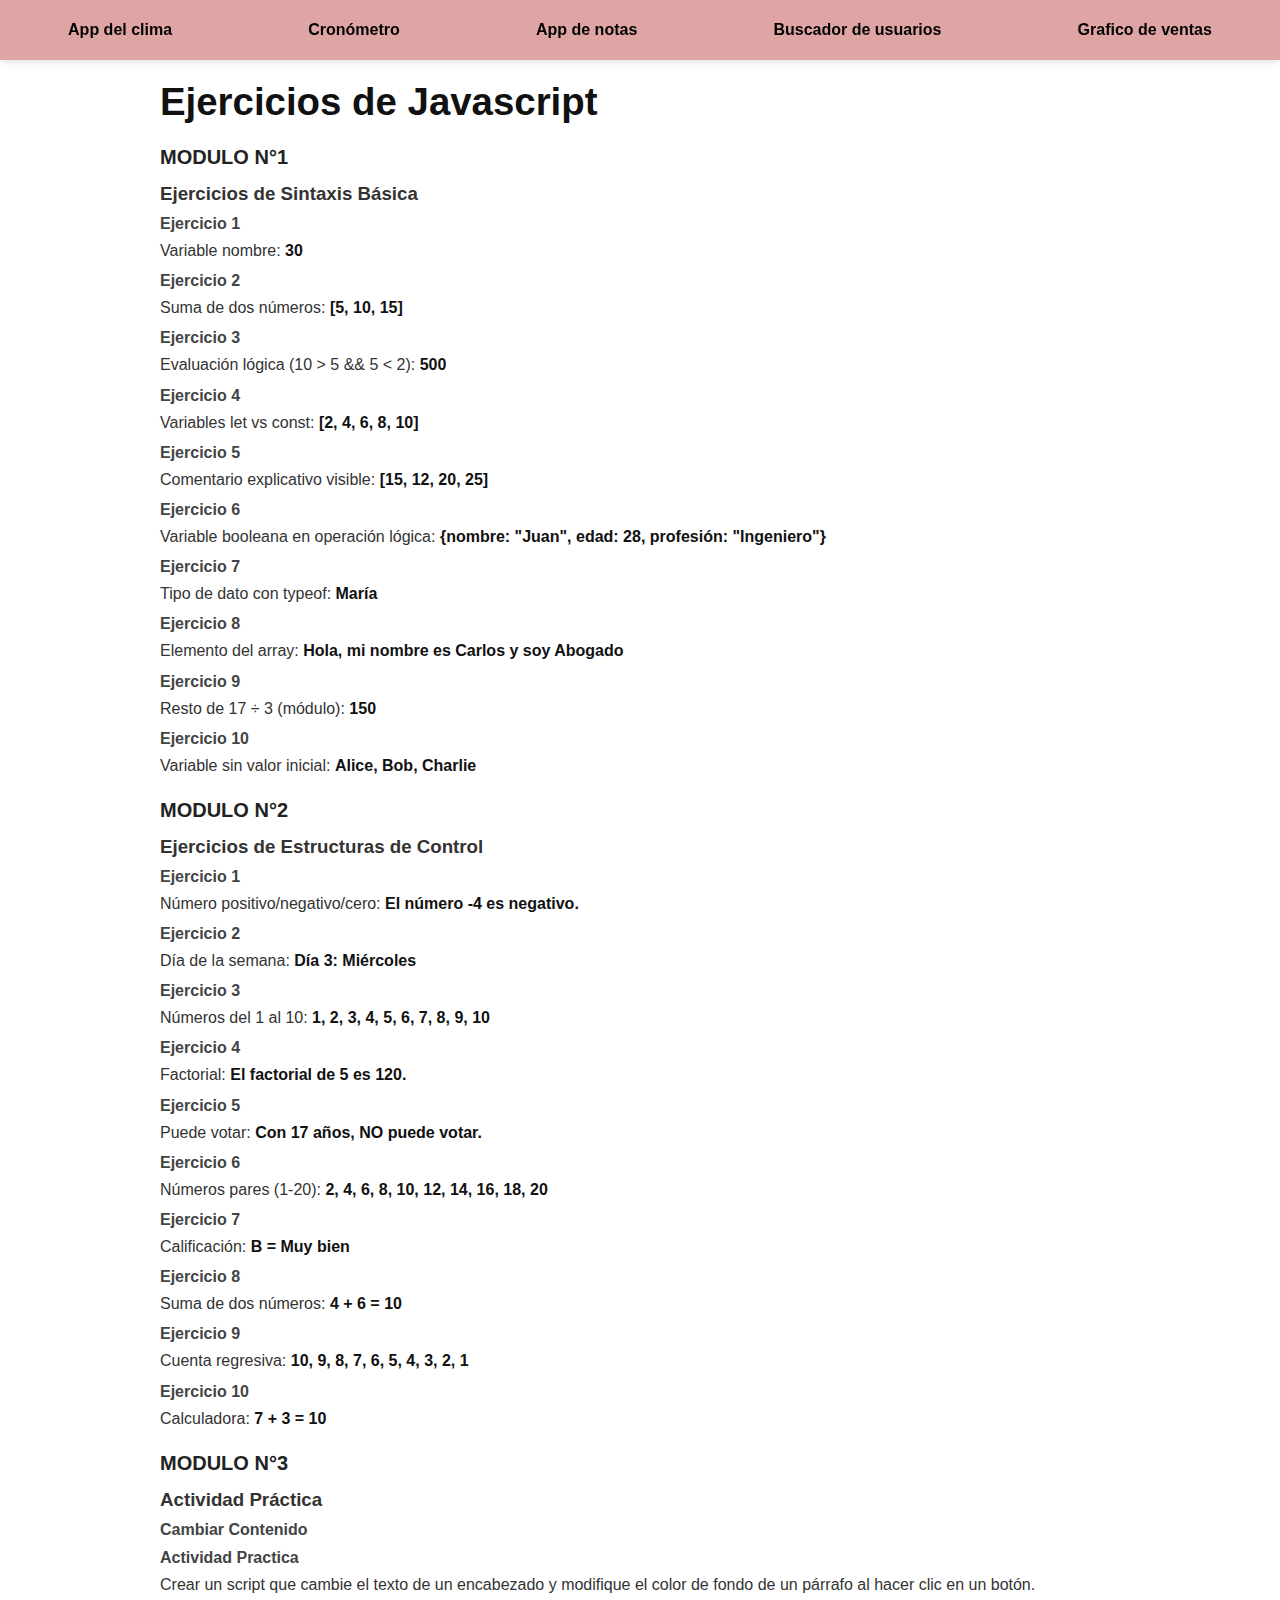
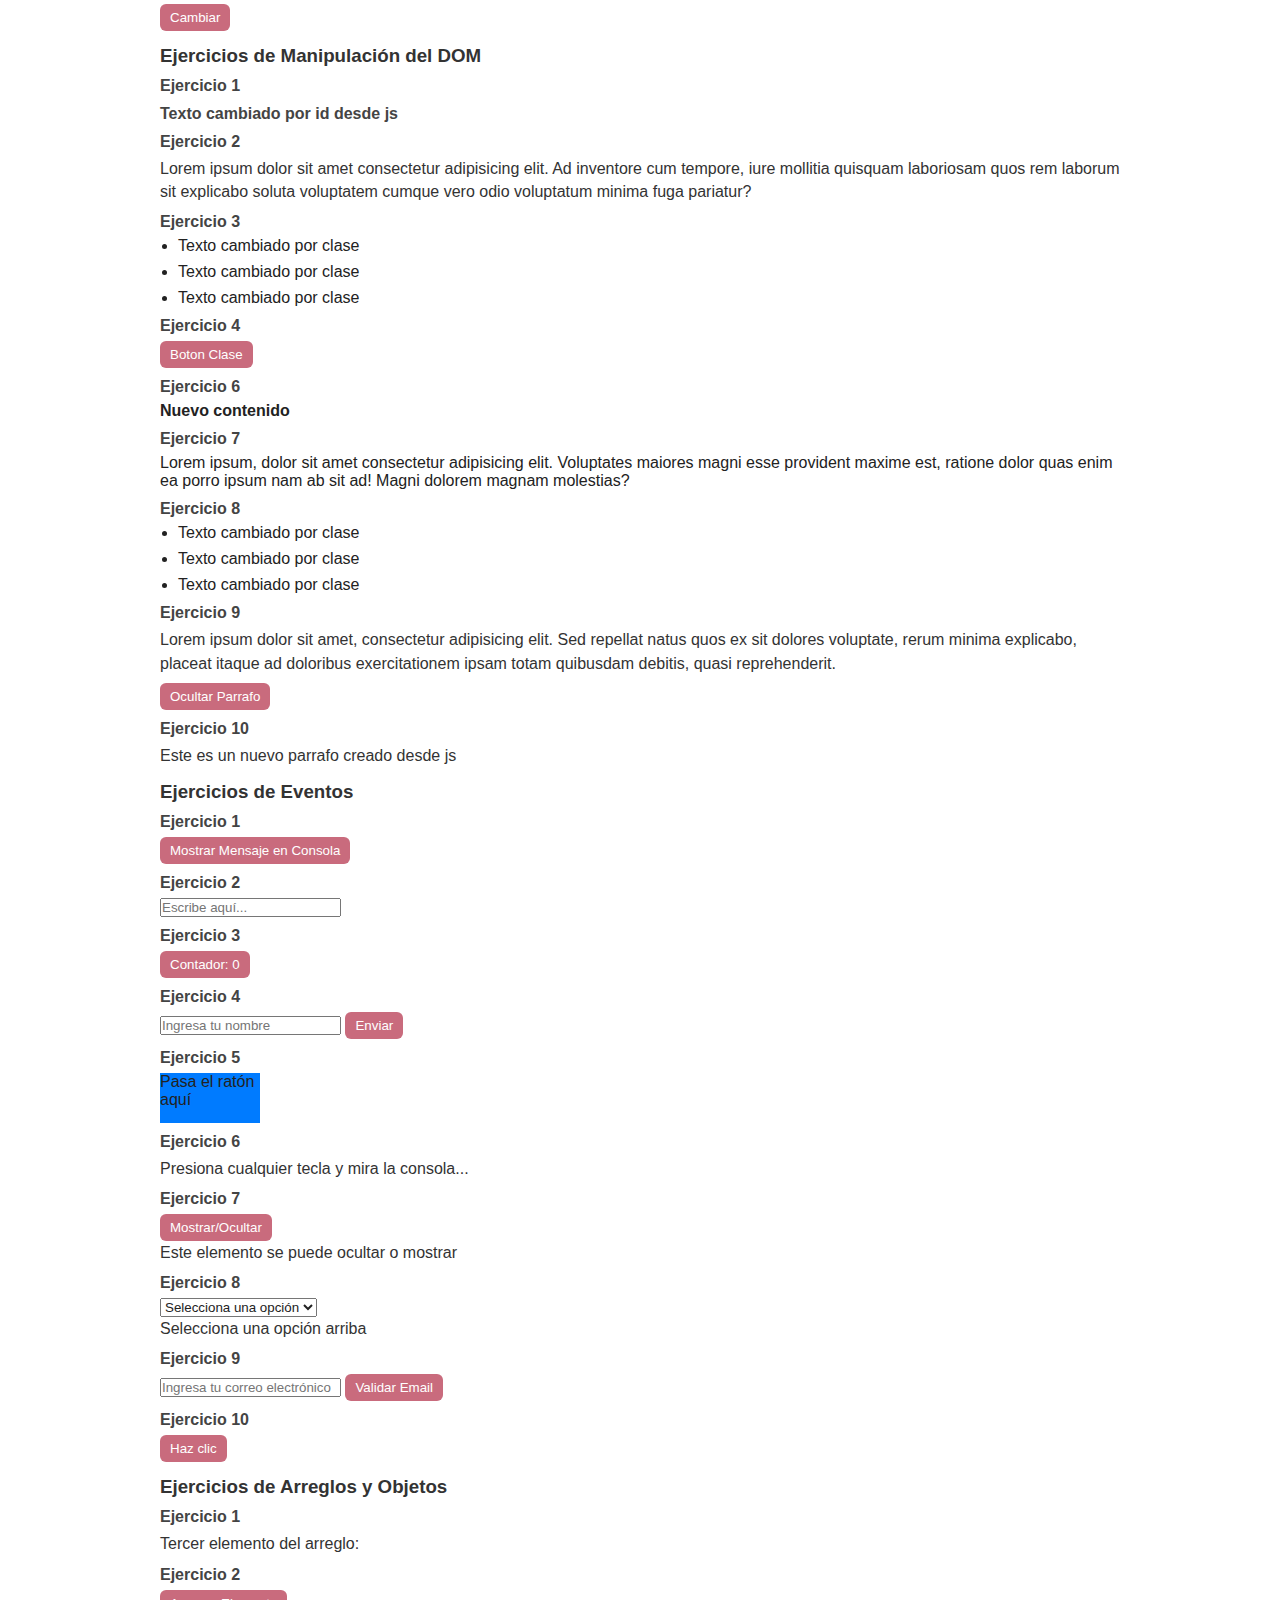
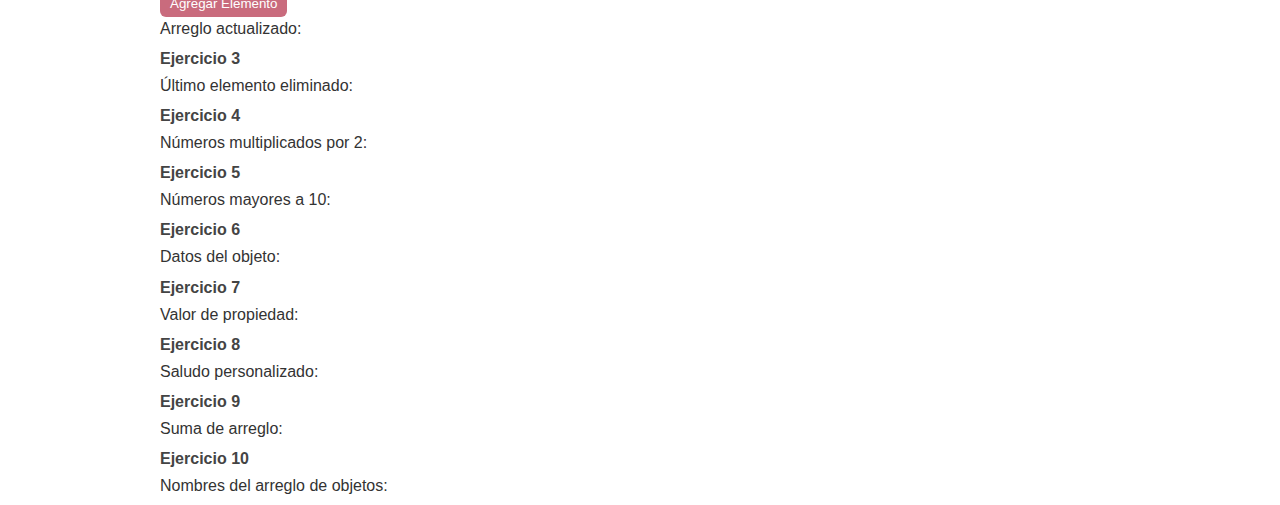
<file: index.html>
<!DOCTYPE html>
<html lang="en">

<head>
    <meta charset="UTF-8">
    <meta name="viewport" content="width=device-width, initial-scale=1.0">
    <link rel="stylesheet" href="styles.css">
    <title>Ejercicios</title>
</head>

<body>
    <header>
        <a href="modulo4/clima.html">App del clima</a>
        <a href="modulo4/crono.html">Cronómetro</a>
        <a href="modulo4/notas.html">App de notas</a>
        <a href="modulo4/buscador.html">Buscador de usuarios</a>
        <a href="Grafico de ventas/index.html">Grafico de ventas</a>
    </header>


    <main id="main">

        <H1>Ejercicios de Javascript</H1>

        <h2>MODULO N°1</h2>
        <h3>Ejercicios de Sintaxis Básica</h3>

        <!-- Ejercicio 1 -->
        <h4>Ejercicio 1</h4>
        <p id="resultado1">Variable nombre: <span id="span1"></span></p>

        <!-- Ejercicio 2 -->
        <h4>Ejercicio 2</h4>
        <p id="resultado2">Suma de dos números: <span id="span2"></span></p>

        <!-- Ejercicio 3 -->
        <h4>Ejercicio 3</h4>
        <p id="resultado3">Evaluación lógica (10 > 5 && 5 < 2): <span id="span3"></span></p>

        <!-- Ejercicio 4 -->
        <h4>Ejercicio 4</h4>
        <p id="resultado4">Variables let vs const: <span id="span4"></span></p>

        <!-- Ejercicio 5 -->
        <h4>Ejercicio 5</h4>
        <p id="resultado5">Comentario explicativo visible: <span id="span5"></span></p>

        <!-- Ejercicio 6 -->
        <h4>Ejercicio 6</h4>
        <p id="resultado6">Variable booleana en operación lógica: <span id="span6"></span></p>

        <!-- Ejercicio 7 -->
        <h4>Ejercicio 7</h4>
        <p id="resultado7">Tipo de dato con typeof: <span id="span7"></span></p>

        <!-- Ejercicio 8 -->
        <h4>Ejercicio 8</h4>
        <p id="resultado8">Elemento del array: <span id="span8"></span></p>

        <!-- Ejercicio 9 -->
        <h4>Ejercicio 9</h4>
        <p id="resultado9">Resto de 17 ÷ 3 (módulo): <span id="span9"></span></p>

        <!-- Ejercicio 10 -->
        <h4>Ejercicio 10</h4>
        <p id="resultado10">Variable sin valor inicial: <span id="span10"></span></p>

        <h2>MODULO N°2</h2>
        <h3>Ejercicios de Estructuras de Control</h3>

        <!-- Ejercicio 1 -->
        <h4>Ejercicio 1</h4>
        <p id="ec_resultado1">Número positivo/negativo/cero: <span id="ec_span1"></span></p>

        <!-- Ejercicio 2 -->
        <h4>Ejercicio 2</h4>
        <p id="ec_resultado2">Día de la semana: <span id="ec_span2"></span></p>

        <!-- Ejercicio 3 -->
        <h4>Ejercicio 3</h4>
        <p id="ec_resultado3">Números del 1 al 10: <span id="ec_span3"></span></p>

        <!-- Ejercicio 4 -->
        <h4>Ejercicio 4</h4>
        <p id="ec_resultado4">Factorial: <span id="ec_span4"></span></p>

        <!-- Ejercicio 5 -->
        <h4>Ejercicio 5</h4>
        <p id="ec_resultado5">Puede votar: <span id="ec_span5"></span></p>

        <!-- Ejercicio 6 -->
        <h4>Ejercicio 6</h4>
        <p id="ec_resultado6">Números pares (1-20): <span id="ec_span6"></span></p>

        <!-- Ejercicio 7 -->
        <h4>Ejercicio 7</h4>
        <p id="ec_resultado7">Calificación: <span id="ec_span7"></span></p>

        <!-- Ejercicio 8 -->
        <h4>Ejercicio 8</h4>
        <p id="ec_resultado8">Suma de dos números: <span id="ec_span8"></span></p>

        <!-- Ejercicio 9 -->
        <h4>Ejercicio 9</h4>
        <p id="ec_resultado9">Cuenta regresiva: <span id="ec_span9"></span></p>

        <!-- Ejercicio 10 -->
        <h4>Ejercicio 10</h4>
        <p id="ec_resultado10">Calculadora: <span id="ec_span10"></span></p>

        <h2>MODULO N°3</h2>

        <h3>Actividad Práctica</h3>

        <h4>Cambiar Contenido</h4>
        <h4 id="tituloCambio">Actividad Practica</h4>
        <p id="parrafoCambio"> Crear un script que cambie el texto de un encabezado y modifique el color de fondo de un
            párrafo al hacer clic en un botón.</p>
        <button id="cambio" onclick="cambio()">Cambiar</button>

        <h3>Ejercicios de Manipulación del DOM</h3>

        <!-- Ejercicio 1 -->
        <h4>Ejercicio 1</h4>
        <h4 id="encabezado">Encabezado</h4>

        <!-- Ejercicio 2 -->
        <h4>Ejercicio 2</h4>
        <p id="parrafo2">Lorem ipsum dolor sit amet consectetur adipisicing elit. Ad inventore cum tempore, iure
            mollitia
            quisquam laboriosam quos rem laborum sit explicabo soluta voluptatem cumque vero odio voluptatum minima fuga
            pariatur?</p>

        <!-- Ejercicio 3 -->
        <h4>Ejercicio 3</h4>
        <ul>
            <li class="miClase">Item 1</li>
            <li class="miClase">Item 2</li>
            <li class="miClase">Item 3</li>
        </ul>

        <!-- Ejercicio 4 -->
        <h4>Ejercicio 4</h4>
        <button id="miBoton">Boton Clase</button>

        <!-- Ejercicio 6 -->
        <h4>Ejercicio 6</h4>
        <div id="miDiv">Lorem ipsum, dolor sit amet consectetur adipisicing elit. Voluptates maiores magni esse
            provident
            maxime est, ratione dolor quas enim ea porro ipsum nam ab sit ad! Magni dolorem magnam molestias?</div>

        <!-- Ejercicio 7 -->
        <h4>Ejercicio 7</h4>
        <div id="parrafo">Lorem ipsum, dolor sit amet consectetur adipisicing elit. Voluptates maiores magni esse
            provident
            maxime est, ratione dolor quas enim ea porro ipsum nam ab sit ad! Magni dolorem magnam molestias?</div>

        <!-- Ejercicio 8 -->
        <h4>Ejercicio 8</h4>
        <ul>
            <li class="miClase">Item 1</li>
            <li class="miClase">Item 2</li>
            <li class="miClase">Item 3</li>
        </ul>

        <!-- Ejercicio 9 -->
        <h4>Ejercicio 9</h4>
        <p id="parrafoOcultar">Lorem ipsum dolor sit amet, consectetur adipisicing elit. Sed repellat natus quos ex sit
            dolores voluptate, rerum minima explicabo, placeat itaque ad doloribus exercitationem ipsam totam quibusdam
            debitis, quasi reprehenderit.</p>
        <button id="btnOcultar">Ocultar Parrafo</button>

        <!-- Ejercicio 10 -->
        <h4>Ejercicio 10</h4>
        <div id="contenedor">

        </div>

        <h3>Ejercicios de Eventos</h3>

        <!-- Ejercicio 1 -->
        <h4>Ejercicio 1</h4>
        <button id="btnConsola">Mostrar Mensaje en Consola</button>

        <!-- Ejercicio 2 -->
        <h4>Ejercicio 2</h4>
        <input type="text" id="inputCambioColor" placeholder="Escribe aquí...">

        <!-- Ejercicio 3 -->
        <h4>Ejercicio 3</h4>
        <button id="btnContador">Contador: 0</button>

        <!-- Ejercicio 4 -->
        <h4>Ejercicio 4</h4>
        <form id="formularioValidacion">
            <input type="text" id="campoTexto" placeholder="Ingresa tu nombre" required>
            <button type="submit">Enviar</button>
        </form>
        <p id="mensajeError" style="color: red;"></p>

        <!-- Ejercicio 5 -->
        <h4>Ejercicio 5</h4>
        <div id="elementoMovible" style="width: 100px; height: 50px; background-color: #007BFF; cursor: pointer;">Pasa
            el ratón aquí</div>

        <!-- Ejercicio 6 -->
        <h4>Ejercicio 6</h4>
        <p>Presiona cualquier tecla y mira la consola...</p>

        <!-- Ejercicio 7 -->
        <h4>Ejercicio 7</h4>
        <button id="btnToggle">Mostrar/Ocultar</button>
        <p id="elementoToggle" style="display: block;">Este elemento se puede ocultar o mostrar</p>

        <!-- Ejercicio 8 -->
        <h4>Ejercicio 8</h4>
        <select id="selectOpciones">
            <option value="">Selecciona una opción</option>
            <option value="Opción 1">Opción 1</option>
            <option value="Opción 2">Opción 2</option>
            <option value="Opción 3">Opción 3</option>
        </select>
        <p id="parrafoActualizado">Selecciona una opción arriba</p>

        <!-- Ejercicio 9 -->
        <h4>Ejercicio 9</h4>
        <form id="formularioEmail">
            <input type="email" id="inputEmail" placeholder="Ingresa tu correo electrónico" required>
            <button type="submit">Validar Email</button>
        </form>
        <p id="mensajeEmailValidacion"></p>

        <!-- Ejercicio 10 -->
        <h4>Ejercicio 10</h4>
        <button id="btnCambioTexto">Haz clic</button>

        <h3>Ejercicios de Arreglos y Objetos</h3>

        <!-- Ejercicio 1 -->
        <h4>Ejercicio 1</h4>
        <p id="resultado1">Tercer elemento del arreglo: <span id="span1"></span></p>

        <!-- Ejercicio 2 -->
        <h4>Ejercicio 2</h4>
        <button id="btnAgregarElemento">Agregar Elemento</button>
        <p id="resultado2">Arreglo actualizado: <span id="span2"></span></p>

        <!-- Ejercicio 3 -->
        <h4>Ejercicio 3</h4>
        <p id="resultado3">Último elemento eliminado: <span id="span3"></span></p>

        <!-- Ejercicio 4 -->
        <h4>Ejercicio 4</h4>
        <p id="resultado4">Números multiplicados por 2: <span id="span4"></span></p>

        <!-- Ejercicio 5 -->
        <h4>Ejercicio 5</h4>
        <p id="resultado5">Números mayores a 10: <span id="span5"></span></p>

        <!-- Ejercicio 6 -->
        <h4>Ejercicio 6</h4>
        <p id="resultado6">Datos del objeto: <span id="span6"></span></p>

        <!-- Ejercicio 7 -->
        <h4>Ejercicio 7</h4>
        <p id="resultado7">Valor de propiedad: <span id="span7"></span></p>

        <!-- Ejercicio 8 -->
        <h4>Ejercicio 8</h4>
        <p id="resultado8">Saludo personalizado: <span id="span8"></span></p>

        <!-- Ejercicio 9 -->
        <h4>Ejercicio 9</h4>
        <p id="resultado9">Suma de arreglo: <span id="span9"></span></p>

        <!-- Ejercicio 10 -->
        <h4>Ejercicio 10</h4>
        <p id="resultado10">Nombres del arreglo de objetos: <span id="span10"></span></p>


    </main>



    <script src="script.js"></script>
</body>

</html>
</file>
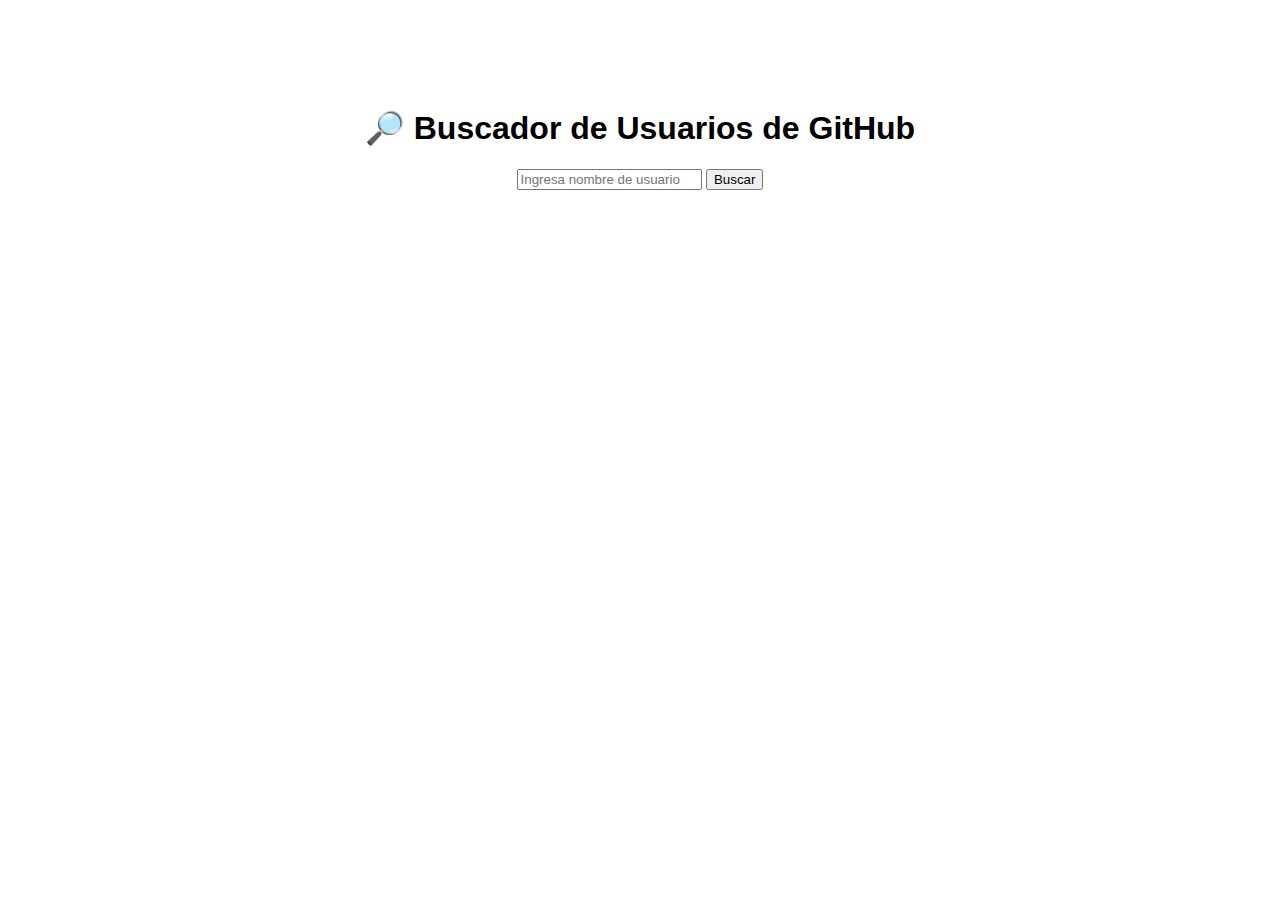
<file: modulo4/buscador.html>
<!DOCTYPE html>
<html lang="es">

<head>
    <meta charset="UTF-8">
    <title>Buscador de Usuarios GitHub</title>
    <style>
        body {
            text-align: center;
            font-family: Arial;
            padding-top: 80px;
        }

        img {
            border-radius: 50%;
            width: 120px;
            height: 120px;
            margin: 10px;
        }
    </style>
</head>

<body>
    <h1>🔎 Buscador de Usuarios de GitHub</h1>
    <input type="text" id="usuario" placeholder="Ingresa nombre de usuario">
    <button id="buscar">Buscar</button>
    <div id="resultado"></div>

    <script src="buscador.js"></script>
</body>

</html>
</file>
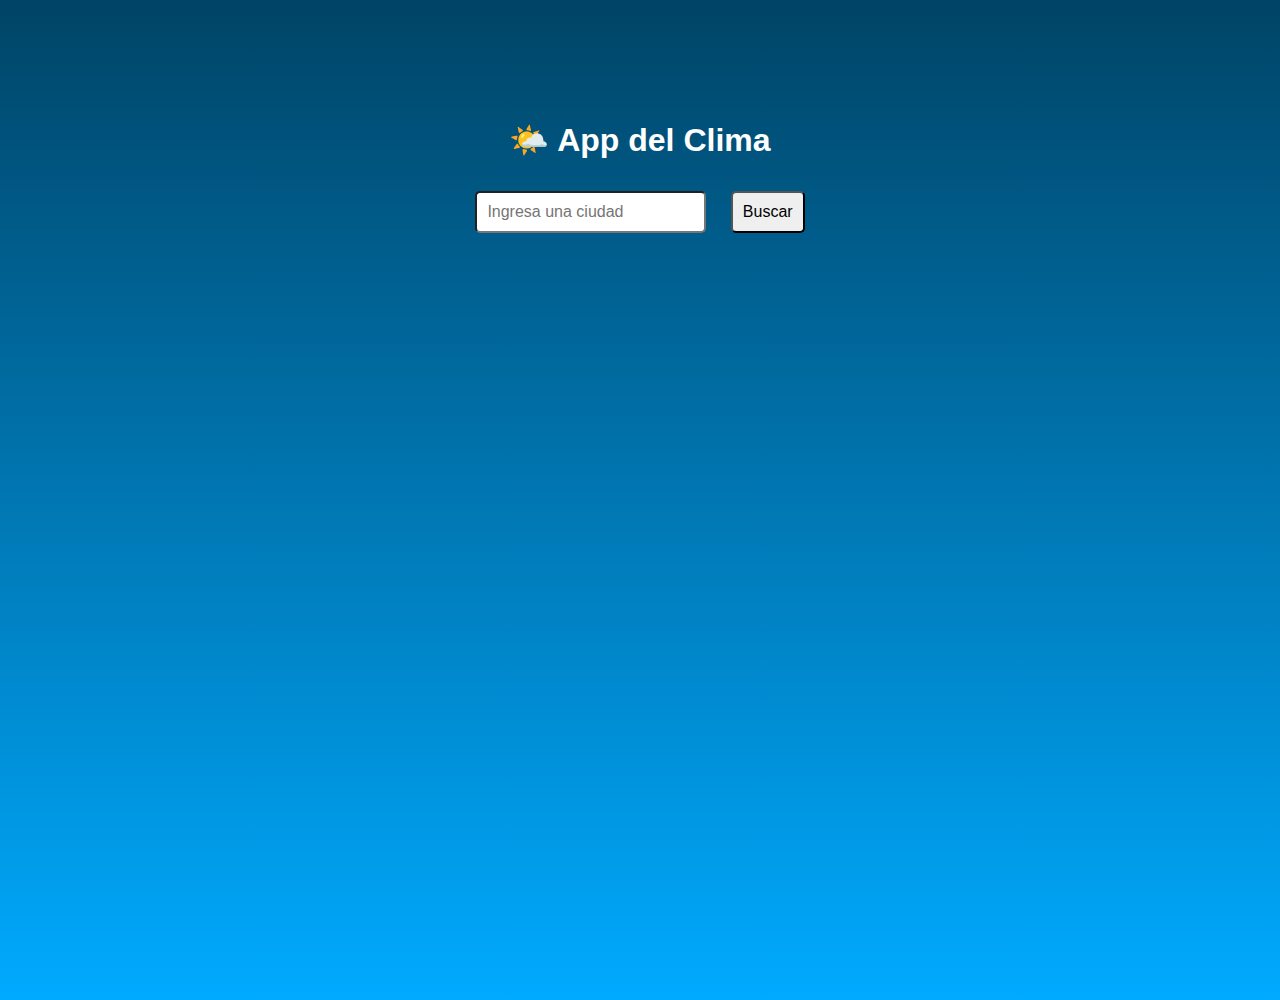
<file: modulo4/clima.html>
<!DOCTYPE html>
<html lang="es">

<head>
    <meta charset="UTF-8">
    <title>App del Clima</title>
    <style>
        body {
            font-family: Arial, sans-serif;
            background: linear-gradient(to top, #00aaff, #004466);
            color: white;
            text-align: center;
            height: 100vh;
            padding-top: 100px;
            margin: 0;
        }

        input,
        button {
            padding: 10px;
            margin: 10px;
            font-size: 1em;
            border-radius: 5px;
        }
    </style>
</head>

<body>
    <h1>🌤️ App del Clima</h1>
    <input type="text" id="ciudad" placeholder="Ingresa una ciudad">
    <button id="buscar">Buscar</button>
    <div id="resultado"></div>

    <script src="clima.js"></script>
</body>

</html>
</file>
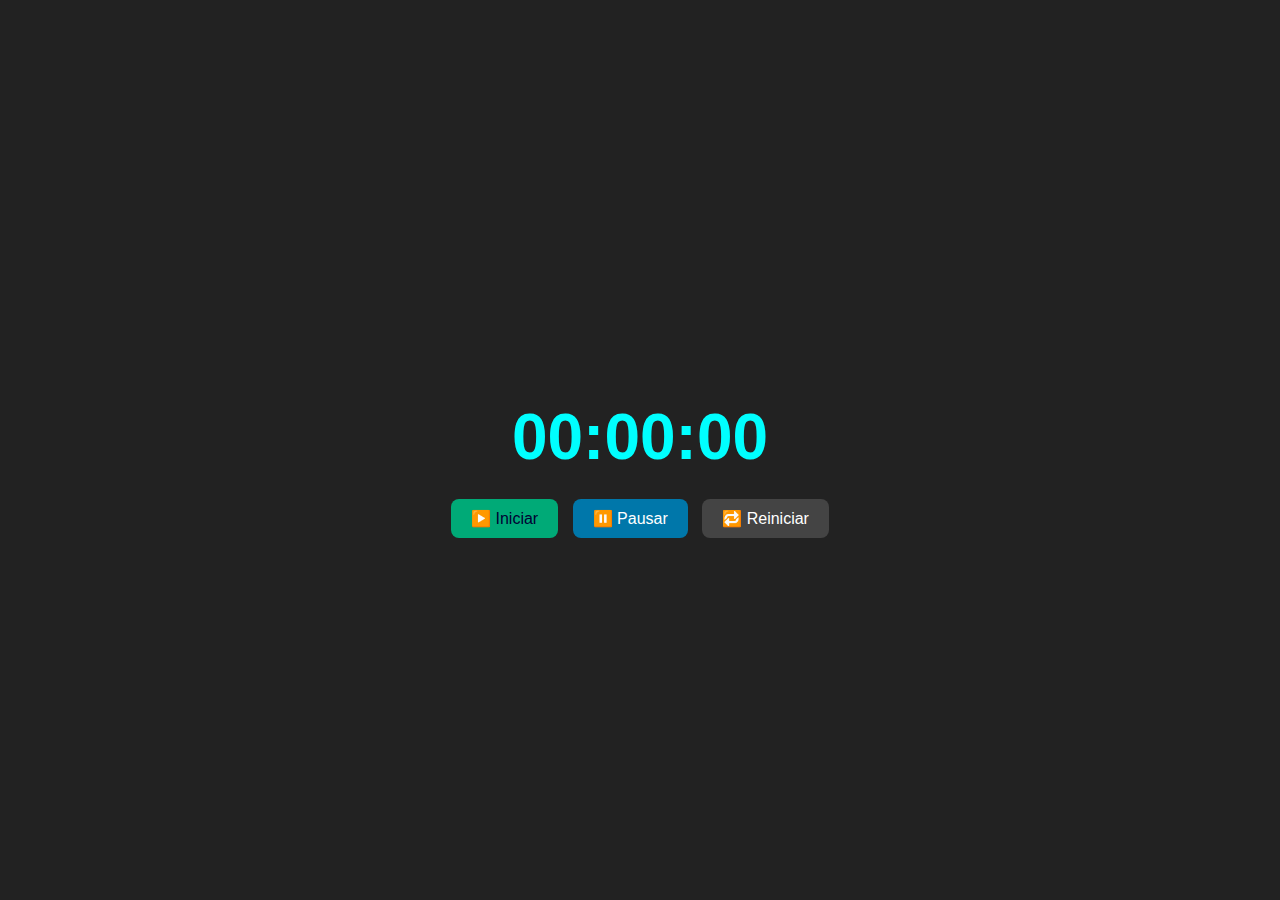
<file: modulo4/crono.html>
<!DOCTYPE html>
<html lang="es">

<head>
    <meta charset="UTF-8">
    <meta name="viewport" content="width=device-width, initial-scale=1.0">
    <title>Cronómetro</title>
    <style>
        body {
            font-family: Arial, sans-serif;
            background: #222;
            color: #0ff;
            display: flex;
            flex-direction: column;
            align-items: center;
            justify-content: center;
            height: 100vh;
            margin: 0;
        }

        h1 {
            font-size: 4em;
            margin-bottom: 20px;
        }

        button {
            padding: 10px 20px;
            margin: 5px;
            font-size: 1rem;
            cursor: pointer;
            border-radius: 8px;
            border: none;
            background: #0a7;
            color: #003;
        }

        button.secondary {
            background: #07a;
            color: #fff;
        }

        button.ghost {
            background: #444;
            color: #fff;
        }
    </style>
</head>

<body>
    <h1 id="cronometro">00:00:00</h1>

    <div>
        <button id="iniciar">▶️ Iniciar</button>
        <button id="pausar" class="secondary">⏸️ Pausar</button>
        <button id="reiniciar" class="ghost">🔁 Reiniciar</button>
    </div>

    <script src="crono.js"></script>
</body>

</html>
</file>
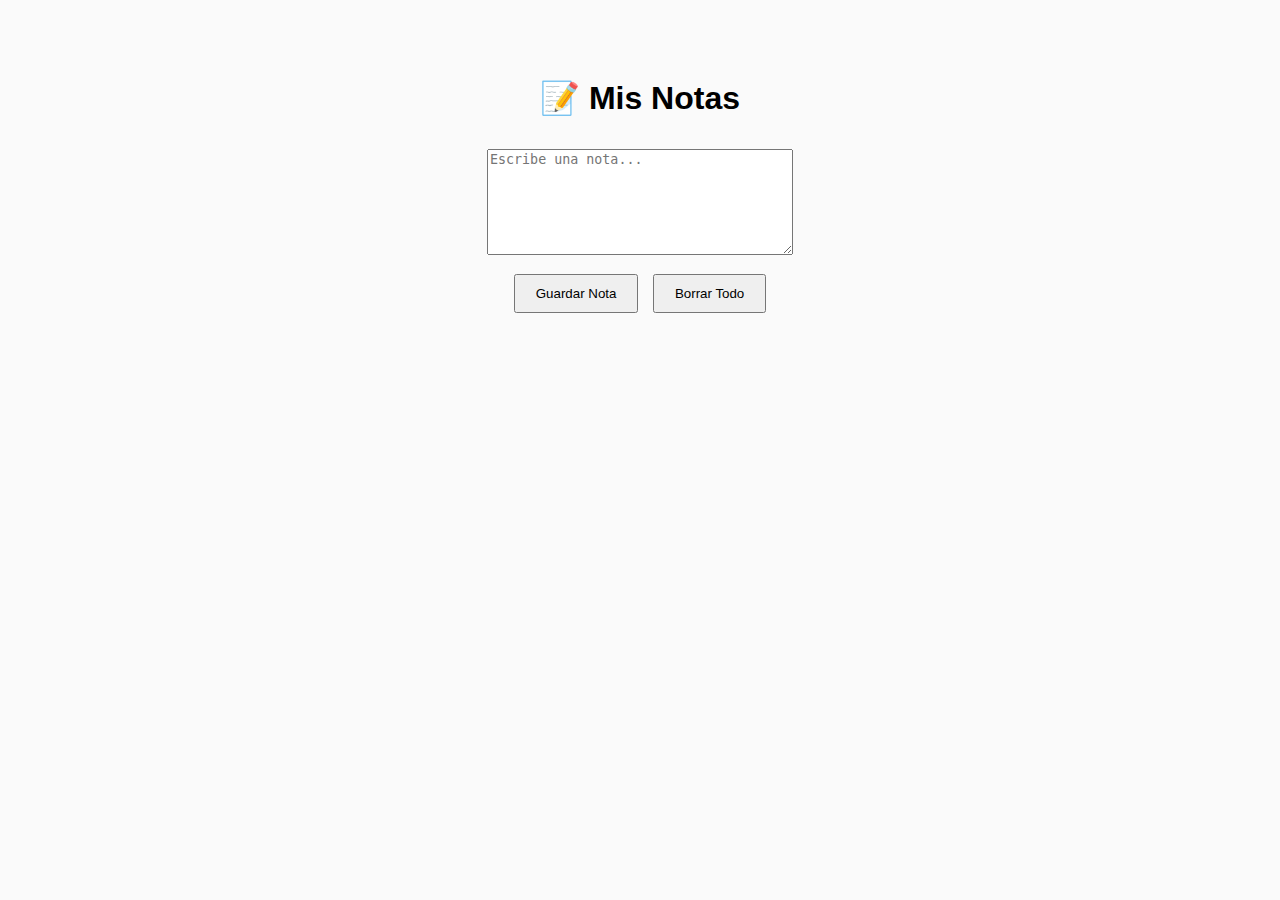
<file: modulo4/notas.html>
<!DOCTYPE html>
<html lang="es">

<head>
    <meta charset="UTF-8">
    <title>Notas en el Navegador</title>
    <style>
        body {
            font-family: Arial, sans-serif;
            background: #fafafa;
            text-align: center;
            padding: 50px;
        }

        textarea {
            width: 300px;
            height: 100px;
            margin: 10px;
        }

        button {
            padding: 10px 20px;
            margin: 5px;
            cursor: pointer;
        }

        ul {
            list-style: none;
            padding: 0;
        }

        li {
            margin: 8px 0;
        }
    </style>
</head>

<body>
    <h1>📝 Mis Notas</h1>
    <textarea id="nota" placeholder="Escribe una nota..."></textarea><br>
    <button id="guardar">Guardar Nota</button>
    <button id="borrar">Borrar Todo</button>
    <ul id="listaNotas"></ul>

    <script src="notas.js"></script>
</body>

</html>
</file>
<file: styles.css>
* {
    margin: 0;
    padding: 0;
    box-sizing: border-box;
    font-family: -apple-system, BlinkMacSystemFont, 'Segoe UI', Roboto, 'Helvetica Neue', Arial, sans-serif;
    color: #222;
}

header {
    display: flex;
    position: fixed;
    align-items: center;
    justify-content: space-around;
    top: 0;
    left: 0;
    right: 0;
    height: 60px;
    background: #dfa5a5;
    z-index: 1000;
    box-shadow: 0 2px 8px rgba(0, 0, 0, 0.12);
}

header a {
    font-weight: 700;
    color: #000;
    text-decoration: none;
    padding: 8px 12px;
    border-radius: 6px;
    transition: background-color .18s ease, transform .12s ease;
}

header a:hover {
    background-color: rgba(0, 0, 0, 0.06);
    transform: translateY(-1px);
}

#main {
    padding-top: 80px;
    /* deja espacio para el header */
    max-width: 1000px;
    margin: 0 auto;
    padding-left: 20px;
    padding-right: 20px;
}

/* Tipografía y espaciado para secciones */
h1 {
    font-size: 2.4rem;
    margin-bottom: 10px;
    color: #111;
}

h2 {
    margin-top: 22px;
    color: #222;
    font-size: 1.25rem;
}

h3 {
    margin-top: 14px;
    color: #333;
}

h4 {
    margin-top: 10px;
    margin-bottom: 6px;
    color: #444;
}

p {
    margin-bottom: 8px;
    line-height: 1.45;
    color: #333;
}

p span {
    font-weight: 700;
    color: #111;
}

button {
    cursor: pointer;
    border: none;
    background: #c96b7d;
    color: #fff;
    padding: 6px 10px;
    border-radius: 6px;
}

ul {
    margin-left: 18px;
    margin-top: 6px;
}

li {
    margin-bottom: 8px;
}

/* Small screens */
@media (max-width: 520px) {
    header {
        height: 56px;
    }

    #main {
        padding-top: 72px;
    }

    h1 {
        font-size: 1.6rem
    }
}

/* Minor utility */
.muted {
    color: #666;
    font-size: .95rem
}
</file>
